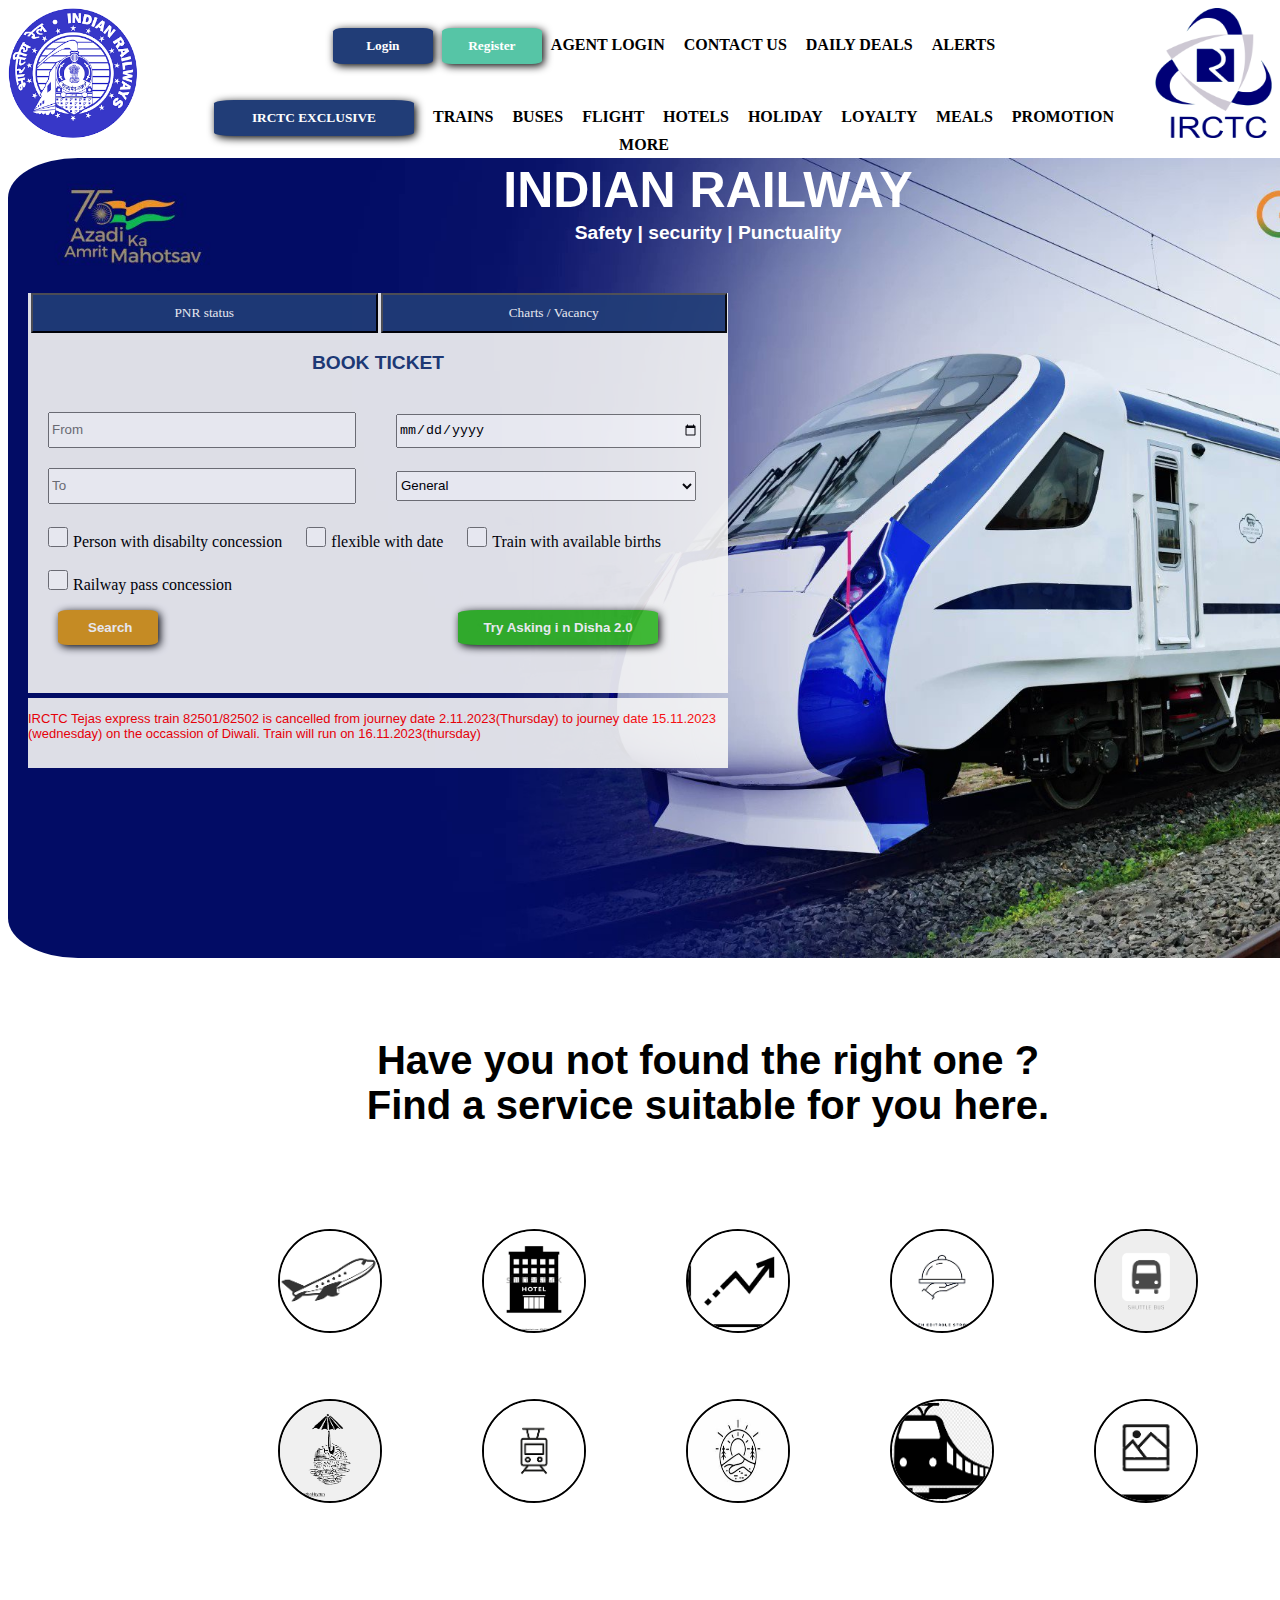
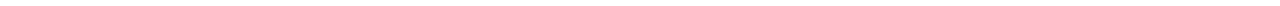
<file: index.html>
<!DOCTYPE html>
<html lang="en">
<head>
    <meta charset="UTF-8">
    <meta name="viewport" content="width=device-width, initial-scale=1.0">
    <title>Document</title>
    <link rel="stylesheet" href="./style.css">
</head>
<body>
   
    
    
            
    <header id="Header" >      
        <img id="logo" src="./railwaylogo.png" alt ="Indian Railway" height="130" width="130">        
        <div id="nav">
            
            <a href="./login.html"> <input id="login" type="submit" value="Login" ></a>
            <a href="/register.html"><input type="submit" id="Register" class="access" value="Register"></a>
            <a class="ABC" href="./agent.html">AGENT LOGIN </a>
            <a class="ABC" href="./contact.html">CONTACT US </a>
            <a class="ABC" href="./Deals.html">DAILY DEALS </a>
            <a class="ABC" href="./alerts.html">ALERTS </a><br><BR></BR>
            <a href="./exclusive.html"><input ID="exc" class="ABC" type="submit" value="IRCTC EXCLUSIVE" ></a>
            <a class="ABC" href="./train.html">TRAINS </a>
            <a class="ABC" href="./bus.html">BUSES </a>
            <a class="ABC" href="./flight.html">FLIGHT </a>
            <a class="ABC" href="./hotels.html">HOTELS </a>
            <a class="ABC" href="./holiday.html">HOLIDAY </a>
            <a class="ABC" href="./loyalty.html">LOYALTY </a>
            <a class="ABC" href="./meal.html">MEALS </a>
            <a class="ABC" href="./promotion.html">PROMOTION </a>
            <a class="ABC" href="./more.html">MORE </a>


        </div>
        <img id="IRCTC" src="./IRCTC_Logo.svg.png" alt ="IRCTC" height="130" width="130">
    </header>
    
    <div id="page">
        <p id="IR"> INDIAN RAILWAY <br><p id="Quality" >Safety | security | Punctuality</p> </p>
        <div id="Grid">
            <div id="content">
                <button class="X" id="PNR"> PNR status </button><button class="X" id="Chart"> Charts / Vacancy  </button>
                <p> BOOK TICKET </p><br>
                <input id="From" type="text" placeholder="From "><input id="date " type="date" placeholder="Journey date "><br>
                <input id="To" type="text" placeholder="To  "><select name="All claases " id="clsses" >
                    <option value="General">General</option>
                    <option value="sleeper ">sleeper</option>
                    <option value="Third AC">Third AC</option>
                    <option value="Third Economy ">Third Economy</option>
                    <option value=" AC Second class">AC Second class</option>
                    <option value=" AC First class">AC 1st class</option><br>
                <input type="checkbox" value="diable" name="checkbox" id="one">Person with disabilty concession 
                <input type="checkbox" value="date" name="checkbox" id="two">flexible with date  
                <input type="checkbox" value="available " name="checkbox" id="three">Train with available births <br>
                <input type="checkbox" value="Pass " name="checkbox" id="four">Railway pass concession <br>

                <button id="search" class="access"> Search </button><button id="Disha"class="access" > Try Asking i n Disha 2.0 </button>
            </div>
            
            
            <div id="note">
                <p>IRCTC Tejas express train 82501/82502 is cancelled from journey date 2.11.2023(Thursday) to journey date 15.11.2023 (wednesday) on the occassion of Diwali. Train will run on 16.11.2023(thursday)</p> 
            </div>
        </div>
    </div>
    <div id="extra">
        <p> Have you not found the right one ? <br> Find a service suitable for you here.</p>
        <div id="serviceT">
            <a href="./flight.html"><img class="V" src="./flight.png"></a>
            <a href="./hotels.html"><img class="V" src="./hotel.webp"></a>
            <a href="./drishti.html"><img class="V"src="./rail drishti.png"></a>
            <a href="./catering.html"><img class="V" src="./catering.png"></a>
            <a href="./bus.html"><img class="V" src="./bus.png"></a>
            <a href="./holiday.html"><img class="V" src="./holiday.png"></a>
            <a href="./tourist.html"><img class="V"src="./tourist.png"></a>
            <a href="./hill.html"><img class="V"src="./ill.jpeg"></a>
            <a href="./charter.html"><img class="V"src="./charter.png"></a>
            <a href="./gallery.html"><img class="V"src="./galllery.png"></a>
            

        </div>
    </div>

    
    
</body>
</html>
</file>
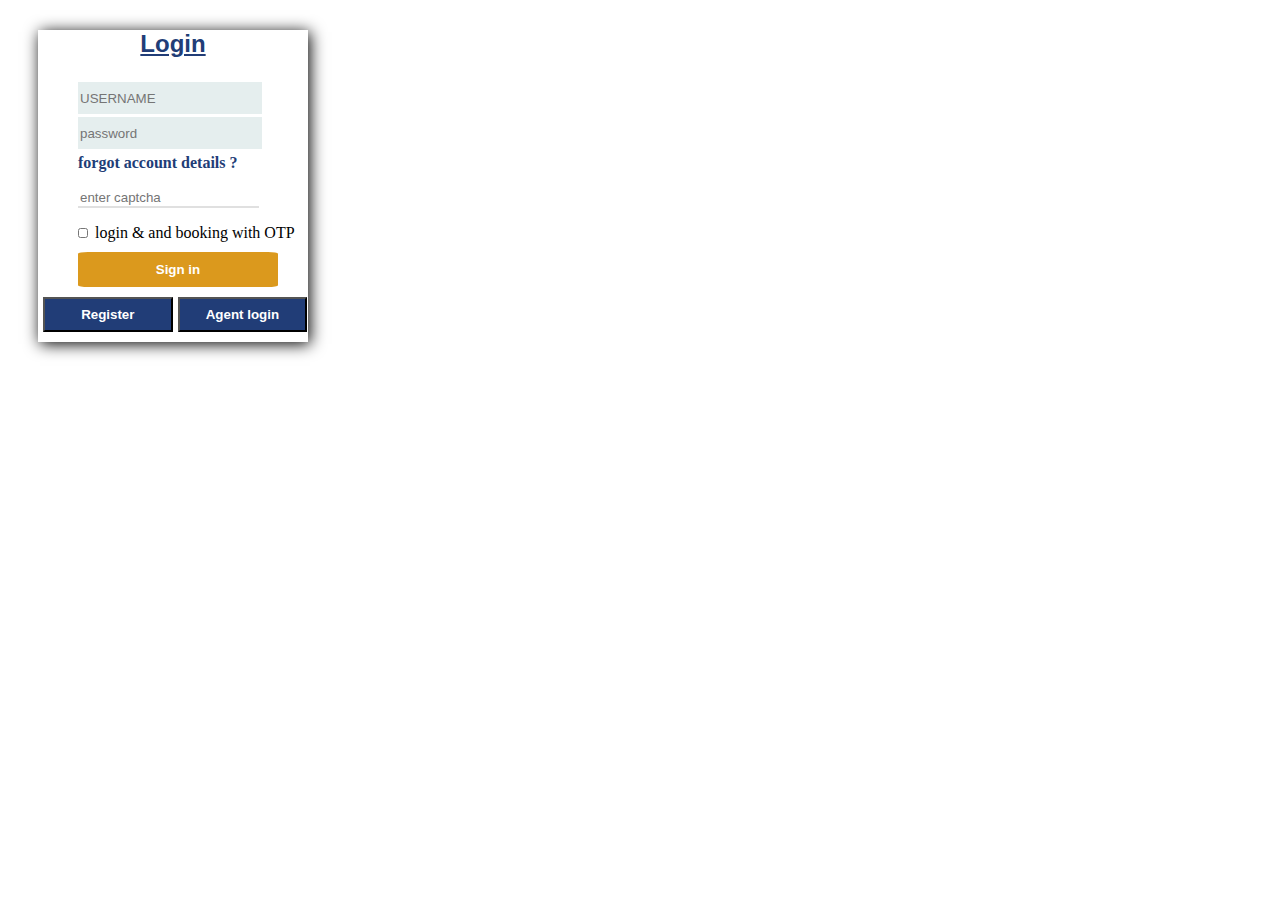
<file: login.html>
<!DOCTYPE html>
<html lang="en">
<head>
    <meta charset="UTF-8">
    <meta name="viewport" content="width=device-width, initial-scale=1.0">
    <title>Document</title>
    <link rel="stylesheet" href="login.css">
</head>
<body>
    <div id="details">
        <p id="login"> Login </p><br>
        <input id="username" type="text" placeholder="USERNAME"><br>
        <input id="password" type="password" placeholder="password"><br>
        <p id="forgot" >forgot  account details ? </p>
        <input id="captcha" type="text" placeholder="enter captcha "><br>
        <input id="otp" type="checkbox" > login & and booking with OTP
        <button id="sign"> Sign in </button> <br>
        <button id="register" class="click"> Register </button><button class="click">Agent login </button>
    </div>
        
       
    
</body>
</html>
</file>
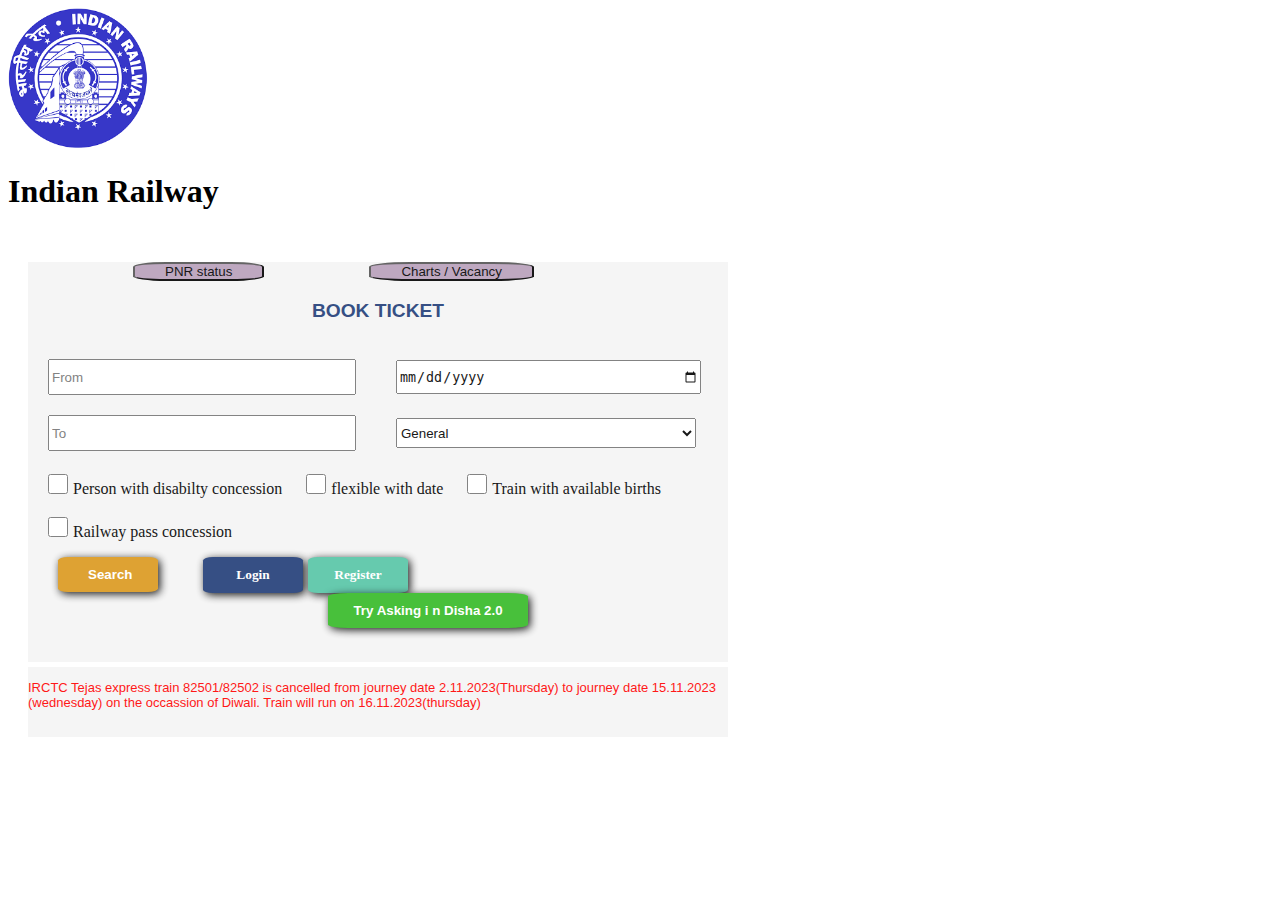
<file: sample.html>
<!DOCTYPE html>
<html lang="en">
<head>
    <meta charset="UTF-8">
    <meta name="viewport" content="width=device-width, initial-scale=1.0">
    <title>Document</title>
    <link rel="stylesheet" href="style.css">
</head>
<body>
    <header id="heading ">
        <main>
            <img src="/railwaylogo.png" alt ="Indian Railway" height="140" width="140">
            <h1>
                Indian Railway 
            </h1>
        </main>
        
    </header>
    <div id="content">
        <button> PNR status </button><button> Charts / Vacancy  </button>
        <p> BOOK TICKET </p><br>
        <input id="From" type="text" placeholder="From "><input id="date " type="date" placeholder="Journey date "><br>
        <input id="To" type="text" placeholder="To  "><select name="All claases " id="clsses">
            <option value="General">General</option>
            <option value="sleeper ">sleeper</option>
            <option value="Third AC">Third AC</option>
            <option value="Third Economy ">Third Economy</option>
            <option value=" AC Second class">AC Second class</option>
            <option value=" AC First class">AC 1st class</option><br>
        
        <input type="checkbox" value="diable" name="checkbox" id="one">Person with disabilty concession 
        <input type="checkbox" value="date" name="checkbox" id="two">flexible with date  
        <input type="checkbox" value="available " name="checkbox" id="three">Train with available births <br>
        <input type="checkbox" value="Pass " name="checkbox" id="four">Railway pass concession <br>

        <button id="search" class="access"> Search </button><button id="login"class="access"><a href="/login.html">Login </a> </button><button id="Register"class="access"><a href="/register.html">Register</a> </button><button id="Disha"class="access" > Try Asking i n Disha 2.0 </button>
            
    </div>
    <div id="note">
        <p>IRCTC Tejas express train 82501/82502 is cancelled from journey date 2.11.2023(Thursday) to journey date 15.11.2023 (wednesday) on the occassion of Diwali. Train will run on 16.11.2023(thursday)</p> 
        

    </div>
    
    
</body>
</html>
</file>
<file: style.css>
#heaading{
    display: inline-block;
}
header p {
    text-align: center;
    font-family: Georgia, 'Times New Roman', Times, serif ;
    font-weight: bolder;
    text-decoration: dotted double black;
    margin-left: 750px;
    font-size: xx-large;

} 
#nav{
    background-color:white;
    height: 130px;
    width: 1130px;
    text-align: center;
    margin-top: 20px;
}
.ABC{
    text-decoration: none;
    color: black;
    margin-left: 5px;
    margin-right: 10px;
    font-weight: bold;


}
#exc{
    background-color: rgb(33, 61, 119);
    color: white;
    font-weight: bold;
    padding-left: 5px;
    padding-right: 5px;
    padding-top: 10px;
    padding-bottom: 10px;
    border: none;
    border-radius: 10%;
    width: 200px;
    margin-left:45px;
    box-shadow: 2px 2px 8px black;
    font-family:'Times New Roman', Times, serif;
}
#page #IR{
    font-size:50px;
    color: white;
    margin-top: 3px;
    margin-bottom: 3px;
}
#page #Quality{
    color: white;
    margin-top: 2px;

}

#Grid{
    display: grid;
    grid-template-columns: auto;
    height: 500px;
    width: 1400px;
    
}

#Header{
    display: flex;
    
    
}




button{
    padding: 0px 30px 0px 30px ;
    background-color: rgb(183, 159, 186);
    border-radius: 25%;
    margin-left:105px;
}
table{
    margin-top: 20px;
    font-weight: bold;
    color: black;
    height: 125x;
    width: 200px;
    
}

#page{
    background: scroll;
    background-color:white;
    background-image: url("./vande\ bharat.jpg");
    background-size: cover;
    height: 800px;
    width: 1400px;
    border-radius: 5%;
 

    
}



#logo{
    border-radius: 50%;
    text-align: left;
    margin-top: px;
    
}
button:hover{
    background-color: rgb(166, 224, 166);
}
#content{
    background-color: whitesmoke;
    height: 400px;
    width: 700px;
    margin-left: 20px;
    margin-top: 30px;
    opacity: 90%;
    
    

    
}

#details{
    padding-bottom: 50px;
    margin-top: 20px;
    background-color: whitesmoke;
    opacity: 70%;
    margin-left: 20px;

}
#page #Chart:hover{
    background-color: rgb(53, 186, 38);
    color: black;
    
}
#page #PNR:hover{
    background-color: rgb(53, 186, 38);
    color: black;

}
#content #PNR{
    width: 49.5%;
    margin-left: 0px;
    background-color: rgb(33, 61, 119);
    border-radius: 0%;
    color: white;
    font-family: Cambria, Cochin, Georgia, Times, 'Times New Roman', serif;
    padding-top: 10px;
    padding-bottom: 10px;
    margin-left: 3px;

}
#content #Chart{
    width: 49.5%;
    margin-left: 0px;
    background-color: rgb(33, 61, 119);
    border-radius: 0%;
    color: white;
    font-family: Cambria, Cochin, Georgia, Times, 'Times New Roman', serif;
    padding-top: 10px;
    padding-bottom: 10px;
    margin-left: 3px;
}
    
div p{
    font-family: Arial, Helvetica, sans-serif;
    font-size: larger;
    font-weight: bold;
    color: rgb(33,61,119);
    text-align: center;
} 
#content input{
    margin-left: 20px ;
    width: 300px ;
    margin-right: 20px ;
    margin-bottom: 20px ;
    height: 30px ;
    
}
#content select{
    margin-left: 20px ;
    width: 300px ;
    margin-right: 20px ;
    margin-bottom: 20px ;
    height: 30px ;

}
#content #one{
    margin-left: 20px ;
    width: 20px ;
    margin-right: 5px ;
    margin-bottom: 20px ;
    height: 20px ;


}
#content #two{
    margin-left: 20px ;
    width: 20px ;
    margin-right: 5px ;
    margin-bottom: 20px ;
    height: 20px ;

}
#content #three{
    margin-left: 20px ;
    width: 20px ;
    margin-right: 5px ;
    margin-bottom: 20px ;
    height: 20px ;
}
#content #four{
    margin-left: 20px ;
    width: 20px ;
    margin-right: 5px ;
    margin-bottom: 20px ;
    height: 20px ;
}
#content #search{
    background-color: rgb(219, 153, 29);
    color: white;
    font-weight: bold;
    padding-left: 30px;
    padding-right: 30px;
    padding-top: 10px;
    padding-bottom: 10px;
    border: none;
    border-radius: 10%;
    width: 100px;
    box-shadow: 2px 2px 8px black;

    margin-left: 30px;


}
#content #Disha{
    background-color: rgb(53, 186, 38);
    color: white;
    font-weight: bold;
    padding-left: 10px;
    padding-right: 10px;
    padding-top: 10px;
    padding-bottom: 10px;
    border: none;
    border-radius: 10%;
    width: 200px;
    margin-left:300px;
    box-shadow: 2px 2px 8px black;

}
 #login {
    background-color: rgb(33, 61, 119);
    color: white;
    font-weight: bold;
    padding-left: 5px;
    padding-right: 5px;
    padding-top: 10px;
    padding-bottom: 10px;
    border: none;
    border-radius: 10%;
    width: 100px;
    margin-left:45px;
    box-shadow: 2px 2px 8px black;
    font-family:'Times New Roman', Times, serif;
}


 #Register{
    background-color: rgb(86, 197, 166);
    color: white;
    font-weight: bold;
    padding-left: 10px;
    padding-right: 10px;
    padding-top: 10px;
    padding-bottom: 10px;
    border: none;
    border-radius: 10%;
    width: 100px;
    margin-left:5px;
    box-shadow: 2px 2px 8px black;
    font-family: 'Times New Roman', Times, serif;
    
}
#note{
    background-color: whitesmoke;
    height: 70px;
    margin-top: 5px;
    margin-left: 20px;
    width: 700px;
    opacity: 90%;
    
    
}
#note p{
    color: red;
    font-size: small;
    font-weight: 100;
    text-align: left;
}
#login a{
    color: white;
    text-decoration: none;
}
#Register a{
    color: white;
    text-decoration: none;
}
div{
    display: inline-block
}
#service{
    background-color: whitesmoke;
    height: 400px;
    width: 700px;
    margin-left: 20px;
    margin-top: 30px;
    opacity: 90%;
    
    
}
#extra{
    width: 1400px;
    height: 600px;
    background-color: white;
    margin-top: 40px;
    text-align: center;
    




}
#extra p{
    font-size: 40px;
    color: black;
    
    

}
#extra #serviceT{
    width: 1100px;
    height: 400px;
    background-color: white;
    margin-left: 180px;
    display: flex;
    flex-wrap: wrap;
    justify-content: center;
    align-content:space-evenly;
    

    
}
#extra .V{
    height: 100px;
    width: 100px;
    border:2px solid black;
    border-radius: 50%;
    margin-left: 50px;
    margin-right: 50px;
    
}
</file>
<file: login.css>
div {
    width: 270px;
    margin-top: 30px;
    margin-left: 30px;
    box-shadow: 2px 2px 15px black;
    
}
#login{
    text-align: center;
    font-weight: bolder;
    font-size: x-large;
    font-family: Arial, Helvetica, sans-serif ;
    color: rgb(33, 61, 119);
    text-decoration: underline;
    margin-bottom: 3px;
}
#username{
    background-color: rgb(229, 238, 238);
    text-align:left;
    height: 30px;
    border:none;
    margin-top: 3px;
    margin-left:40px;
    width: 180px;
}
#password{
    background-color: rgb(229, 238, 238);
    text-align:left;
    height: 30px;
    border:none;
    margin-top: 3px;
    margin-left:40px;
    width: 180px;
}
#forgot{
    color: rgb(33, 61, 119);
    font-weight: bolder;
    margin-top: 5px;
    margin-left:40px;

}
#captcha{
    color: rgb(33, 61, 119);
    border: none;
    border-bottom: 2px solid rgb(224, 224, 224);
    margin-left:40px;
}
#otp{
    margin-top: 20px ;
    width: 10px;
    height: 10px;
    background-color:rgb(229, 238, 238);
    margin-left:40px;
}
#sign{
    background-color: rgb(219, 153, 29);
    color: white;
    font-weight: bold;
    padding-left: 30px;
    padding-right: 30px;
    padding-top: 10px;
    padding-bottom: 10px;
    border: none;
    border-radius: 5%;
    width: 200px;
    margin-top: 10px;
    margin-bottom: 10px;

    margin-left: 40px;
}
.click{
    background-color: rgb(33, 61, 119);
    margin-left: 5px;
    color: white;
    font-weight: bold;
    width: 48%;
    margin-bottom: 10px;
    padding-top: 8px;
    padding-bottom: 8px;
}
</file>
